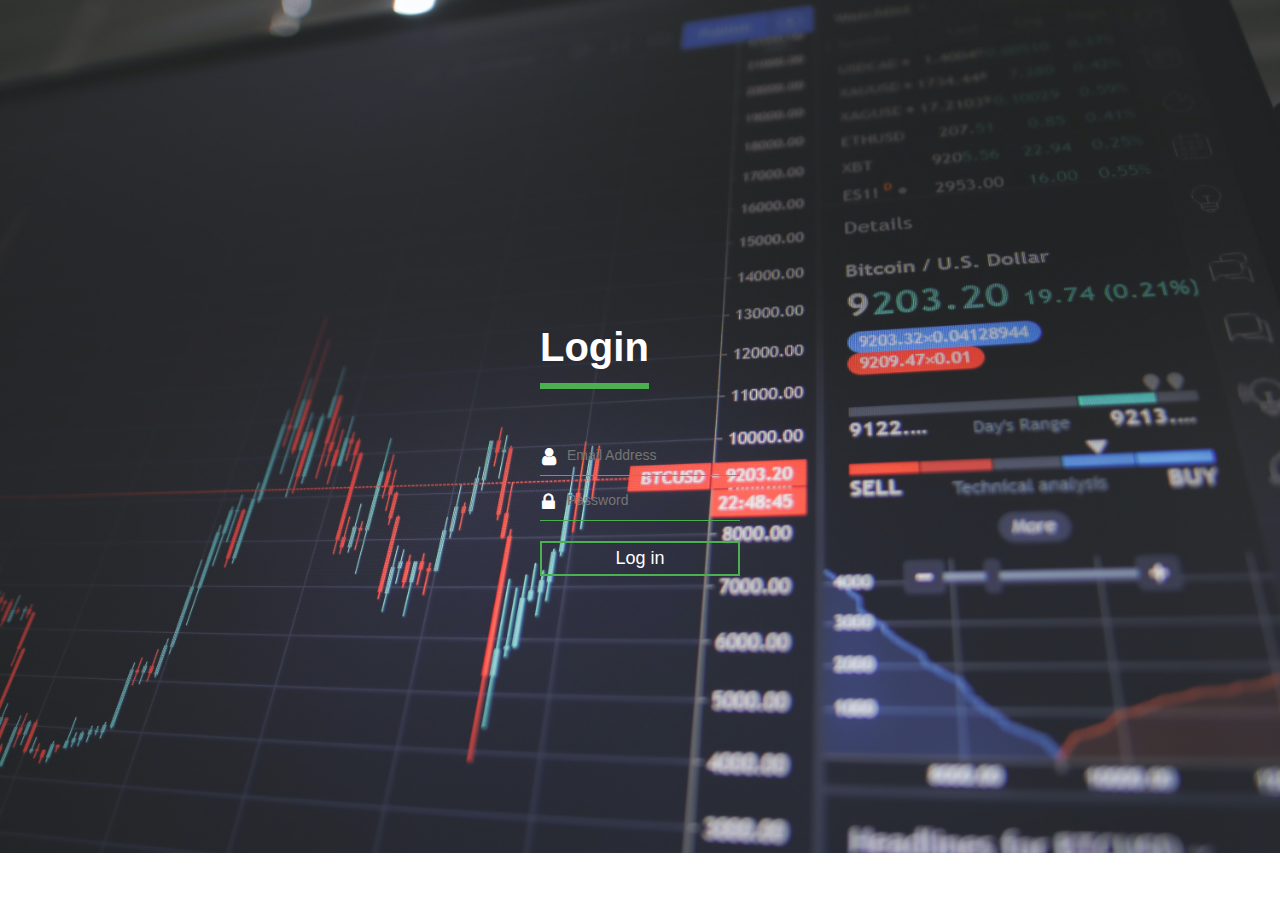
<file: index.html>
<!DOCTYPE html>
<html>

<head>
  <title>Login Form</title>
  <link rel="stylesheet" type="text/css" href="style.css">
  <script src="javascriptCode.js"></script>
  <link rel="stylesheet" type="text/css"
    href="https://stackpath.bootstrapcdn.com/font-awesome/4.7.0/css/font-awesome.min.css">
  <link rel="stylesheet" href="https://fonts.googleapis.com/css?family=Open+Sans:400,600,700">
</head>



<body class="firstPage" onload='document.myForm.userN.focus()'>


  <!-- Login Form -->

  <div class="login-box">
    <h1>Login</h1>
    <div class="textbox">
      <form id="myForm" name="myForm" action="nextPageFlash.html" onsubmit="return validateForm()" method="post">
        <i class="fa fa-user" aria-hidden="true"></i>
        <input type="text" name="userN" id="email" placeholder="Email Address" onkeydown="validation()">
        <span id="text"></span>
    </div>


    <div class="textbox">
      <i class="fa fa-lock" aria-hidden="true"></i>
      <input type="password" placeholder="Password" name="passW" value="">
    </div>

    <input class="btn" type="submit" name="" value="Log in">
    </form>
  </div>
</body>

</html>
</file>
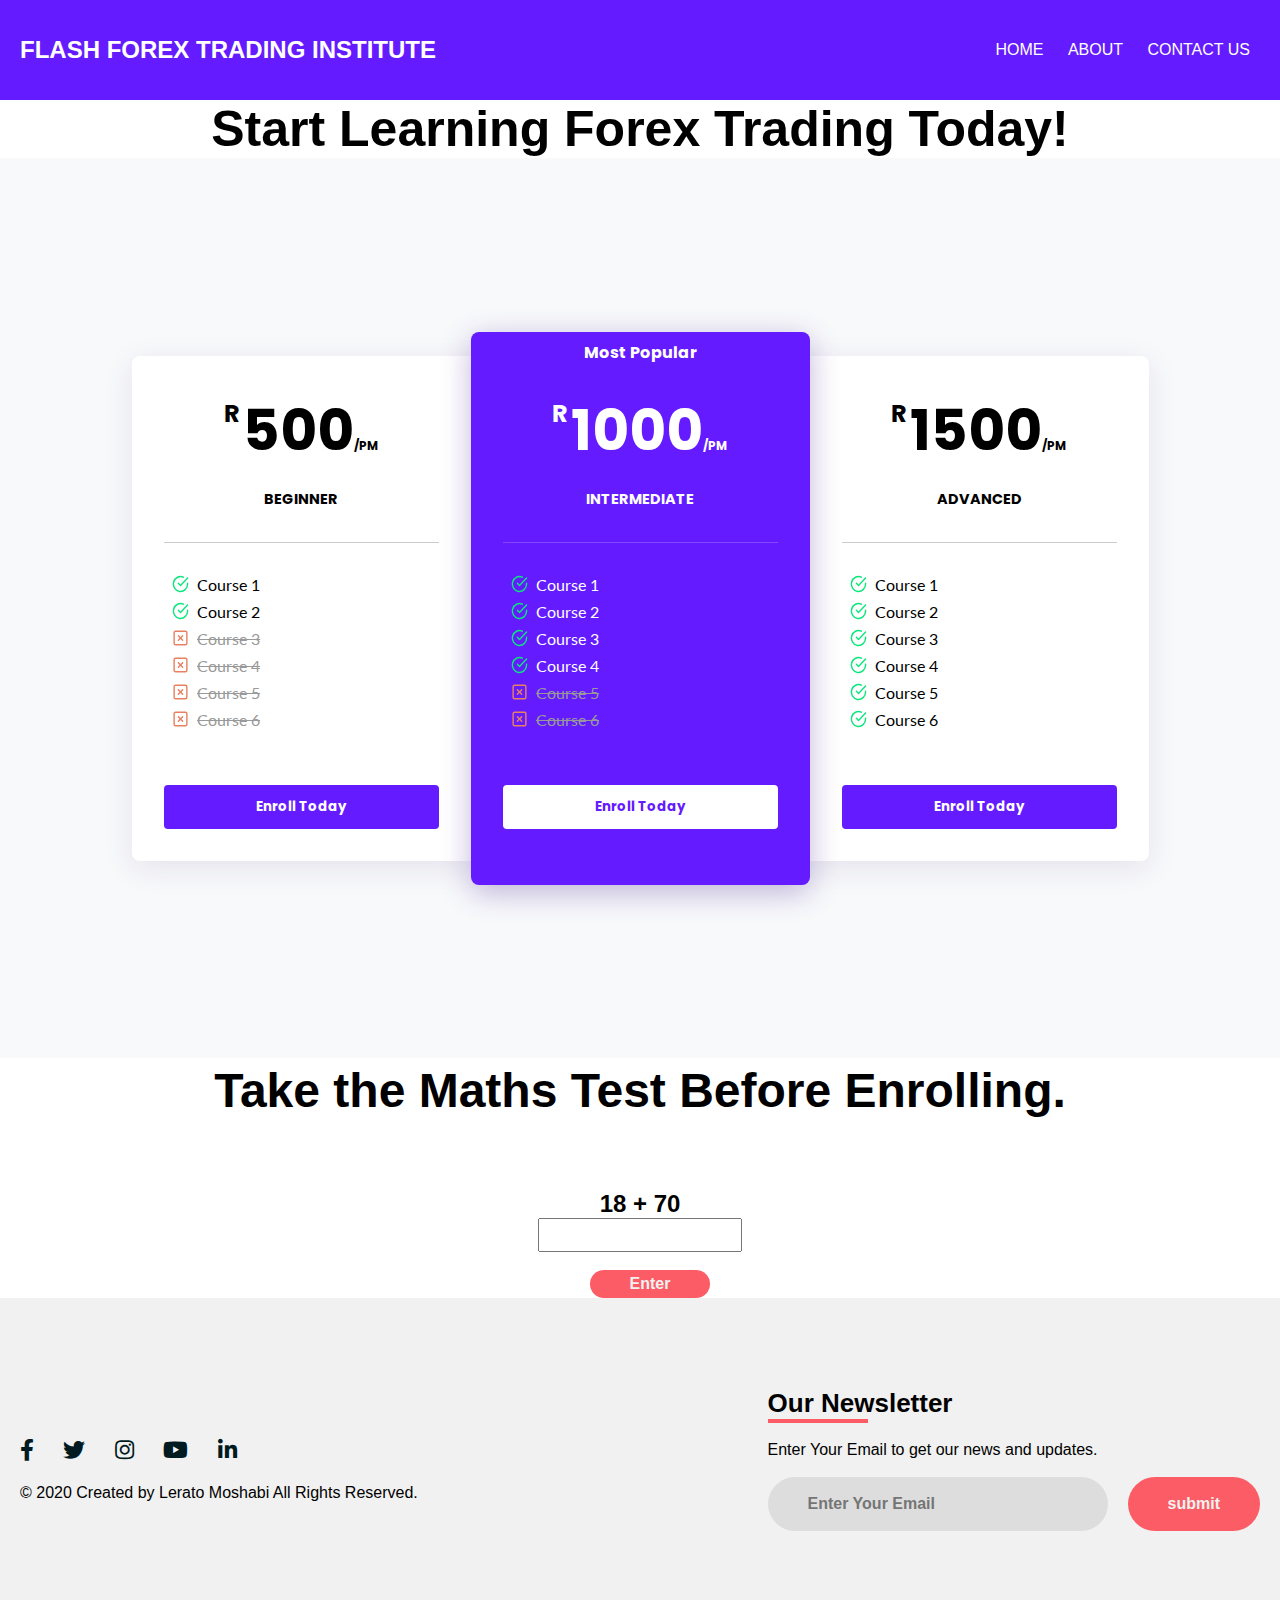
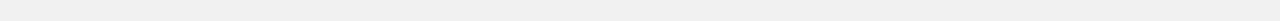
<file: nextPageFlash.html>
<!DOCTYPE html>
<html>

<head>
  <meta charset="utf-8">
  <title>Flash Forex Trading Institute</title>
  <link rel="stylesheet" href="style.css">
  <script src="javascriptCode.js"></script>
  <meta name="viewport" content="width=device-width, initial-scale=1">
  <link rel="stylesheet" href="https://use.fontawesome.com/releases/v5.6.1/css/all.css">
  <link href="https://fonts.googleapis.com/css?family=Lato|Poppins&display=swap" rel="stylesheet">
</head>


<body>

  <!-- Navigation bar code -->
  <div class="header">
    <h2 class="logo">Flash Forex Trading Institute</h2>
    <input type="checkbox" id="chk">
    <label for="chk" class="show-menu-btn">
      <i class="fas fa-ellipsis-h"></i>
    </label>

    <ul class="menu">
      <a href="#">Home</a>
      <a href="#">About</a>
      <a href="#">Contact Us</a>
      <label for="chk" class="hide-menu-btn">
        <i class="fas fa-times"></i>
      </label>
    </ul>
  </div>


  <h1 class="forex">Start Learning Forex Trading Today!</h1>



  <!-- Course Purchase Code begins here -->
  <div class="course">
    <section class="price-comperison">
      <div class="price-column">
        <div class="price-header">
          <div class="price">
            <div class="rand-sign">R</div>
            500
            <div class="per-month">/pm</div>
          </div>
          <div class="plan-name">Beginner</div>
        </div>
        <div class="divider"></div>

        <div class="feature">
          <img src="check-circle.svg">
          Course 1
        </div>

        <div class="feature">
          <img src="check-circle.svg">
          Course 2
        </div>

        <div class="feature inactive">
          <img src="x-square.svg">
          Course 3
        </div>

        <div class="feature inactive">
          <img src="x-square.svg">
          Course 4
        </div>

        <div class="feature inactive">
          <img src="x-square.svg">
          Course 5
        </div>

        <div class="feature inactive">
          <img src="x-square.svg">
          Course 6
        </div>

        <a href="registrationForm.html"><button class="cta">Enroll Today</button></a>
      </div>

      <div class="price-column popular">
        <div class="most-popular">Most Popular</div>
        <div class="price-header">
          <div class="price">
            <div class="rand-sign">R</div>
            1000
            <div class="per-month">/pm</div>
          </div>
          <div class="plan-name">Intermediate</div>
        </div>
        <div class="divider"></div>

        <div class="feature">
          <img src="check-circle.svg">
          Course 1
        </div>

        <div class="feature">
          <img src="check-circle.svg">
          Course 2
        </div>

        <div class="feature">
          <img src="check-circle.svg">
          Course 3
        </div>

        <div class="feature">
          <img src="check-circle.svg">
          Course 4
        </div>

        <div class="feature inactive">
          <img src="x-square.svg">
          Course 5
        </div>

        <div class="feature inactive">
          <img src="x-square.svg">
          Course 6
        </div>

        <a href="registrationForm.html"><button class="cta">Enroll Today</button></a>
      </div>

      <div class="price-column">
        <div class="price-header">
          <div class="price">
            <div class="rand-sign">R</div>
            1500
            <div class="per-month">/pm</div>
          </div>
          <div class="plan-name">Advanced</div>
        </div>
        <div class="divider"></div>
        <div class="feature">
          <img src="check-circle.svg">
          Course 1
        </div>

        <div class="feature">
          <img src="check-circle.svg">
          Course 2
        </div>

        <div class="feature">
          <img src="check-circle.svg">
          Course 3
        </div>

        <div class="feature">
          <img src="check-circle.svg">
          Course 4
        </div>

        <div class="feature">
          <img src="check-circle.svg">
          Course 5
        </div>

        <div class="feature">
          <img src="check-circle.svg">
          Course 6
        </div>

        <a href="registrationForm.html"><button class="cta">Enroll Today</button></a>
      </div>
    </section>
  </div>





  <!-- Basic Maths Quiz Code Begins here -->
  <center>
    <h1 class="h100" style="font-size: 300%">Take the Maths Test Before Enrolling.</h1>
    <br>
    <br>
    <br>
    <br>
    <h2 id="question"></h2>
    <input type="text" name="answer" id="answer" style="width: 200px; height: 30px; font-size: 25px;"><br><br>
    <button class="btn80" onclick="fire()">Enter</button>
  </center>


  <script type="text/javascript">


    /*Basic Maths Quizz that the user must take before enrolling on our course*/

    var minimum = 1;
    var maximum = 100;
    var int1 = Math.floor(Math.random() * (maximum - minimum + 1)) + minimum;
    var int2 = Math.floor(Math.random() * (maximum - minimum + 1)) + minimum;

    document.getElementById('question').innerHTML = int1 + " " + "+" + " " + int2;

    var qanswer = int1 + int2;

    function fire() {

      var uanswer = document.getElementById('answer').value;
      if (uanswer == qanswer) {
        alert("Congregulations!!! You Passed The Test You May Proceed And Enroll On Any Course.");

      } else {
        alert("Wrong Answer! Please Try Again")
      }
    }

  </script>




  <footer onload='document.footerValid.txtb.focus()'>
    <div class="footer-container">
      <div class="left-col">
        <!-- <img src="logo.png" alt="" class="logo"> -->
        <div class="social-media">
          <a href="#"><i class="fab fa-facebook-f"></i></a>
          <a href="#"><i class="fab fa-twitter"></i></a>
          <a href="#"><i class="fab fa-instagram"></i></a>
          <a href="#"><i class="fab fa-youtube"></i></a>
          <a href="#"><i class="fab fa-linkedin-in"></i></a>
        </div>
        <p class="rights-text">&#169 2020 Created by Lerato Moshabi All Rights Reserved.</p>
      </div>

      <div class="right-col">
        <h2>Our Newsletter</h2>
        <div class="border"></div><br>
        <p>Enter Your Email to get our news and updates.</p><br>


        <form action="#" class="newsletter-form" name="footerValid">
          <input class="txtb" type="text" name="txtb" placeholder="Enter Your Email">
          <input type="submit" class="btn8" value="submit" onclick="ValidateEmail(document.footerValid.txtb)">
        </form>
      </div>
    </div>


    <script type="text/javascript">


      /*Validates if the correct email format is entered.*/
      function ValidateEmail(inputText) {

        var mailformat = /^[a-zA-Z0-9.!#$%&'*+/=?^_`{|}~-]+@[a-zA-Z0-9-]+(?:\.[a-zA-Z0-9-]+)*$/;

        if (inputText.value.match(mailformat)) {
          alert("Valid email address!");
          document.newsletter - form.txtb.focus();
          return true;
        }
        else {
          alert("You have entered an invalid email address. Please try again!");
          document.newsletter - form.txtb.focus();
          return false;
        }
      }

    </script>


  </footer>
</body>

</html>
</file>
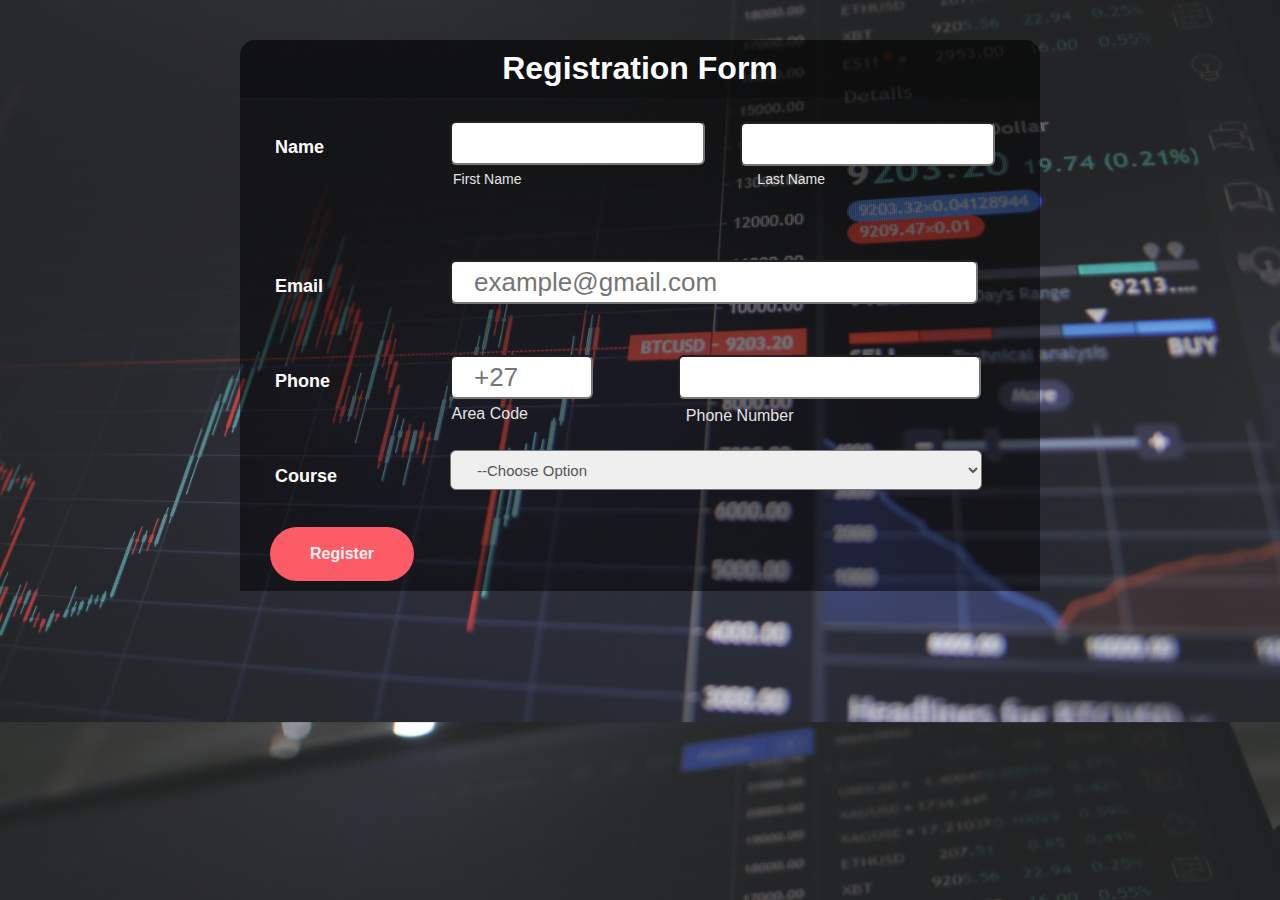
<file: registrationForm.html>
<!DOCTYPE html>
<html>
<head>
	<title>Registration Form</title>
	<meta name="viewport" content="width=device-width, initial-scale=1">
	<script src="javascriptCode.js"></script>
	<link rel="stylesheet" href="style.css">
</head>



<body class="regFormm">

                                     <!-- Registration Form -->
	<div class="regForm">
		<h1>Registration Form</h1>
	</div>

	<div class="main">
		<form class="reg" name="reg001" action="#" required>
			<div id="ozos">
				<h2 class="name">Name</h2>
				<input class="firstName" type="text" name="first_name" required><br>
				<label class="firstLabel">First Name</label>
				<input class="lastName" type="text" name="last_name" required>
				<label class="lastLabel">Last Name</label>
			</div>

			

			<h2 class="name">Email</h2>
			<input class="email" type="text" name="email" placeholder="example@gmail.com" required>

			<h2 class="name">Phone</h2>
			<input class="code" type="text" name="area_code" placeholder="+27" required>
			<label class="area-code" required>Area Code</label>
			<input class="number" type="text" name="phone">
			<label class="phone-number" required>Phone Number</label>

			<h2 class="name">Course</h2>
			<select class="option" name="subject">
				<option disabled="disabled" selected="selected">--Choose Option</option>
				<option>Beginner</option>
				<option>Intermediate</option>
				<option>Advanced</option>
			</select><br>

			<button class="btn8" type="submit">Register</button>

		</form>

	</div>
</body>
</html>
</file>
<file: style.css>
@import "https://stackpath.bootstrapcdn.com/font-awesome/4.7.0/css/font-awesome.min.css";

	html {
		box-sizing: border-box;
		font-family: 'Open Sans', sans-serif;
	  }
	.firstPage {
		margin: 0;
		padding: 0;
		font-family: sans-serif;
		background: url(nick-chong-N__BnvQ_w18-unsplash.jpg) no-repeat;
		background-size: cover;
	}

	.login-box{
		width: 200px;
		position: absolute;
		top: 50%;
		left: 50%;
		transform: translate(-50%, -50%);
		color: white;
	}

	.login-box h1{
		float: left;
		color: white;
		font-size: 40px;
		border-bottom: 6px solid #4caf50;
		margin-bottom: 50px;
		padding: 13px 0;
	}


	.textbox{
		width: 100%;
		overflow: hidden;
		font-size: 20px;
		padding: 8px 0;
		margin: 8px 0;
		border-bottom: 1px solid #4caf50;
	}

	.textbox i{
		width: 17px;
		float: left;
		text-align: center;
	}

	.textbox input{
		border: none;
		outline: none;
		background: none;
		color: white;
		font-size: 14px;
		width: 79%;
		float: left;
		margin: 0 10px;

	}

	.btn{
		width: 100%;
		background: none;
		border: 2px solid #4caf50;
		color: white;
		padding: 5px;
		font-size: 18px;
		cursor: pointer;
		margin: 12px 0;
	}

	.btn:hover{
		color: #4caf50;
	}

	.h100{
		color: black;
		text-align: center;
		padding-top: 5px;
		font-size: 50px;
		font-family: sans-serif;
	}


	.forex{
		font-size: 50px;
		text-align: center;
	}


	/* Navigation Style Starts here*/

	@media (min-width: 900px){
		.header {
		  flex-direction: row;
		}
		.price-comperison {
		  border-bottom: none;
		  border-right: 1px solid #e1f1ff;
		  padding: 25px 50px;
		}
		.price-comperison:last-child {
		  border-right: none;
		}
	  }

	.header{
	  height: 100px;
	  background-color: var(--accent-color);
	  
	  padding: 0 20px;
	  color: #fff;
	}
	.logo{
	  line-height: 100px;
	  float: left;
	  text-transform: uppercase;
	}

	.menu{
	  float: right;
	  line-height: 100px;
	}
	.menu a{
	  color: #fff;
	  text-transform: uppercase;
	  text-decoration: none;
	  padding: 0 10px;
	  transition: 0.4s;
	}
	.show-menu-btn,.hide-menu-btn{
	  transition: 0.4s;
	  font-size: 30px;
	  cursor: pointer;
	  display: none;
	}
	.show-menu-btn{
	  float: right;
	}
	.show-menu-btn i{
	  line-height: 100px;
	}
	.menu a:hover,
	.show-menu-btn:hover,
	.hide-menu-btn:hover{
	  color: #3498db;
	}

	#chk{
	  position: absolute;
	  visibility: hidden;
	  z-index: -1111;
	}

	.content{
	  padding: 0 20px;
	}
	.content img{
	  width: 100%;
	  max-width: 700px;
	  margin: 20px 0;
	}
	.content p{
	  text-align: justify;
	}

	@media screen and (max-width:800px) {
	  .show-menu-btn,.hide-menu-btn{
	    display: block;
	  }
	  .menu{
	    position: fixed;
	    width: 100%;
	    height: 100vh;
	    background: #333;
	    right: -100%;
	    top: 0;
	    text-align: center;
	    padding: 80px 0;
	    line-height: normal;
	    transition: 0.7s;
	  }
	  .menu a{
	    display: block;
	    padding: 20px;
	  }
	  .hide-menu-btn{
	    position: absolute;
	    top: 40px;
	    right: 40px;
	  }
	  #chk:checked ~ .menu{
	    right: 0;
	  }
	}



	@media screen and (max-width:800px) {
	  .show-menu-btn,.hide-menu-btn{
	    display: block;
	  }
	  .menu{
	    position: fixed;
	    width: 100%;
	    height: 100vh;
	    background: #333;
	    right: -100%;
	    top: 0;
	    text-align: center;
	    padding: 80px 0;
	    line-height: normal;
	    transition: 0.7s;
	  }
	  .menu a{
	    display: block;
	    padding: 20px;
	  }
	  .hide-menu-btn{
	    position: absolute;
	    top: 40px;
	    right: 40px;
	  }
	  #chk:checked ~ .menu{
	    right: 0;
	  }
	}

	/* nextPageFlash styling*/
	#style
	*, *::before, ::after{
		box-sizing: border-box;
	}

	:root{
		--accent-color: #641BFF;
		--heading-font-family: 'Poppins', sans-serif;
		--body-font-family: 'Lato', sans-serif;
	}

	.course{	
		margin: 0;
		background-color: #F8F9FB;
		min-width: 100vw;
		min-height: 100vh;
		display: flex;
		justify-content: center;
		align-items: center;
		font-family: var(--body-font-family);
	}

	.price-comperison{
		display: flex;
		justify-content: center;
		align-items: stretch;
		width: 100%;
		margin: 1rem;
	}

	@media (min-width: 900px){
		.price-comperison{
			flex-direction: row;
		}
	}

	.price-column{
		background-color: white;
		box-shadow: 0 7px 30px rgba(52, 31, 97, 0.1);
		padding: 2rem;
		flex-grow: 1;
		flex-basis: 0;
		max-width: 275px;
		border-radius: 8px;
	}

	.price-column.popular{
		position: relative;
		background-color: var(--accent-color);
		box-shadow: 0 7px 30px rgba(52, 13, 135, 0.3);
		margin-top: -1.5rem;
		padding-top: 3.5rem;
		margin-bottom: -1.5rem;
		padding-bottom: 3.5rem;
		color: white;
	}

	.price-column:first-child{
		border-top-right-radius: 0;
		border-bottom-right-radius: 0;
	}

	.price-column:last-child{
		border-top-left-radius: 0;
		border-bottom-left-radius: 0;
	}


	.price-header{
		display: flex;
		flex-direction: column;
		align-items: center;
		font-family: var(--heading-font-family);
		font-weight: bold;
	}


	.price{
		font-size: 3.5rem;
		display: flex;
	}

	.rand-sign{
		font-size: 1.5rem;
		margin-top: .5rem;
		margin-right: .25rem;
	}

	.per-month{
		font-size: .75rem;
		align-self: flex-end;;
		margin-bottom: 1.1rem;
		text-transform: uppercase;;
	}

	.plan-name{
		text-transform: uppercase;
		font-size: .9rem;
		margin-top: 1rem;
		margin-bottom: 0;
	}

	.divider{
		height: 1px;
		width: 100%;
		background-color: rgba(0, 0, 0, .2);
		margin-top: 2rem;
		margin-bottom: 2rem;
	}

	.price-column.popular .divider{
		background-color: rgba(255, 255, 255, .2);
	}

	.feature{
		display: flex;
		align-items: center;
		margin: .5rem;
	}

	.feature img{
		height: 1.1rem;
		width: 1.1em;
		margin-right: .5rem;
	}

	.feature.inactive{
		color: #999;
		text-decoration: line-through;
	}

	.most-popular{
		position: absolute;
		top: .5rem;
		left: .5rem;
		right: .5rem;
		text-align: center;
		text-decoration-style: uppercase;
		font-weight: bold;
		font-family: var(--heading-font-family);
	}

	.cta{
		border: none;
		background-color: var(--accent-color);
		color: white;
		width: 100%;
		padding: .75rem;
		cursor: pointer;
		font-family: var(--heading-font-family);
		font-weight: bold;
		border-radius: 4px;
		margin-top: 3rem;
		transition: 100ms;
		transform: scale(1);
	}

	.price-column.popular .cta{
		background-color: white;
		color: var(--accent-color);
	}

	.cta:hover, .cta:focus{
		transform: scale(1.1);
	}


	footer{
		background-color: #f1f1f1;
		padding: 90px 0;
	}

	.footer-container{
		max-width: 1300px;
		margin: auto;
		padding: 0 20px;
		display: flex;
		justify-content: space-between;
		align-items: center;
		flex-wrap: wrap-reverse;
	}



	.social-media{
		margin: 20px 0;
	}

	.social-media a{
		color: #001a21;
		margin-right: 25px;
		font-size: 22px;
		text-decoration: none;
		transition: .3s linear;
	}

	.social-media a:hover{
		color: #fc5c65;
	}

	.right-col h2{
		font-size: 26px;
	}

	.border{
		width: 100px;
		height: 4px;
		background: #fc5c65;
	}

	.newsletter-form{
		display: flex;
		justify-content: center;
		align-items: center;
		flex-wrap: wrap;
	}



	.txtb{
		flex: 1;
		padding: 18px 40px;
		font-size: 16px;
		color: #293043;
		background: #ddd;
		border: none;
		font-weight: 700;
		border-radius: 30px;
		min-width: 260px;
	}

	.btn8{
		padding: 18px 40px;
		font-size: 16px;
		color: #f1f1f1;
		background: #fc5c65;
		border: none;
		font-weight: 700;
		border-radius: 30px;
		margin-left: 20px;
		cursor: pointer;
		transition: opacity .3s linear;
	}

	.btn8:hover{
		opacity: .7;
	}

	.page-content{
		min-height: 20vh;
		font-size: 40px;
		display: flex;
		align-items: center;
		justify-content: center;
	}


	@media screen and (max-width: 960px){
		.footer-container{
			max-width: 600px;
		}
		.right-col{
			width: 100%;
			margin-bottom: 60px;
		}

		.left-col{
			width: 100%;
			text-align: center;
		}
	}

	@media screen and (max-width: 700px){
		.btn8{
			margin: 0;
			width: 100%;
			margin-top: 20px;
		}
	}

	.forex{
		font-family: var(--accent-color);
	}

	.btn80{
		padding: 5px 40px;
		font-size: 16px;
		color: #f1f1f1;
		background: #fc5c65;
		border: none;
		font-weight: 700;
		border-radius: 30px;
		margin-left: 20px;
		cursor: pointer;
		transition: opacity .3s linear;
	}


	/* Registration Form Styling starts here*/

	*{
			margin: 0;
			padding: 0;
		}
		.regFormm{
			background-image: url(nick-chong-N__BnvQ_w18-unsplash.jpg);
			background-position: center;
			background-size: cover;
			font-family: sans-serif;
			margin-top: 40px;
		}
		.regForm{
			width: 800px;
			background-color: rgb(0, 0, 0, 0.6);
			margin: auto;
			color: #ffffff;
			padding: 10px 0px 10px 0px;
			text-align: center;
			border-radius: 15px 15px 0px 0px;
		}

		.main{
			background-color: rgb(0, 0, 0, 0.5);
			width: 800px;
			margin: auto;
		}

		.reg{
			padding: 10px;
		}

		#name{
			width: 100%;
			height: 100px;
		}

		.name{
			margin-left: 25px;
			margin-top: 30px;
			width: 125px;
			color: white;
			font-size: 18px;
			font-weight: 700;
		}

		.firstName{
			position: relative;
			left: 200px;
			top: -37px;
			line-height: 40px;
			border-radius: 6px;
			padding: 0 22px;
			font-size: 16px;
		}

		.lastName{
			position: relative;
			left: 417px;
			top: -80px;
			line-height: 40px;
			border-radius: 6px;
			padding: 0 22px;
			font-size: 16px;
			color: #555;

		}

		.firstLabel{
			position: relative;
			color: #e5e5e5;
			text-transform: capitalize;
			font-size: 14px;
			left: 203px;
			top: -45px;
		}

		.lastLabel{
			position: relative;
			color: #e5e5e5;
			text-transform: capitalize;
			font-size: 14px;
			left: 175px;
			top: -45px;
		}

		.company{
			position: relative;
			left: 200px;
			top: -37px;
			line-height: 40px;
			width: 480px;
			border-radius: 6px;
			padding:0 22px;
			font-size: 26px;
			color: #555;
		}

		.email{
			position: relative;
			left: 200px;
			top: -37px;
			line-height: 40px;
			width: 480px;
			border-radius: 6px;
			padding:0 22px;
			font-size: 26px;
			color: #555;

		}

		.code{
			position: relative;
			left: 200px;
			top: -37px;
			line-height: 40px;
			width: 95px;
			border-radius: 6px;
			padding:0 22px;
			font-size: 26px;
			color: #555;
		}

		.number{
			position: relative;
			left: 200px;
			top: -37px;
			line-height: 40px;
			width: 255px;
			border-radius: 6px;
			padding:0 22px;
			font-size: 26px;
			color: #555;
		}

		.area-code{
			position: relative;
			color: #e5e5e5;
			text-transform: capitalize;
			font-size: 16px;
			left: 54px;
			top: -4px;
		}

		.phone-number{
			position: relative;
			color: #e5e5e5;
			text-transform: capitalize;
			font-size: 16px;
			left: -100px;
			top: -2px;
		}

		.option{
			position: relative;
			left: 200px;
			top: -37px;
			line-height: 40px;
			width: 532px;
			height: 40px;
			border-radius: 6px;
			padding:0 22px;
			font-size: 15px;
			color: #555;
			outline: none;
			overflow: hidden;
		}

		.option option{
			font-size: 15px;
		}

		#customer{
			margin-left: 25px;
			color: white;
			font-size: 18px;
		}

		.btn55{
			background-color: #3baf9f;
			display: block;
			margin: 20px  0px 0px 20px;
			text-align: center;
			border-radius: 12px;
			border: 2px solid #366473;
			padding: 14px 110px;
			outline: none;
			color: white;
			cursor: pointer;
			transition: 0.25px;
		}

		.btn55:hover{
			background-color: #5390f5;
		}
</file>
